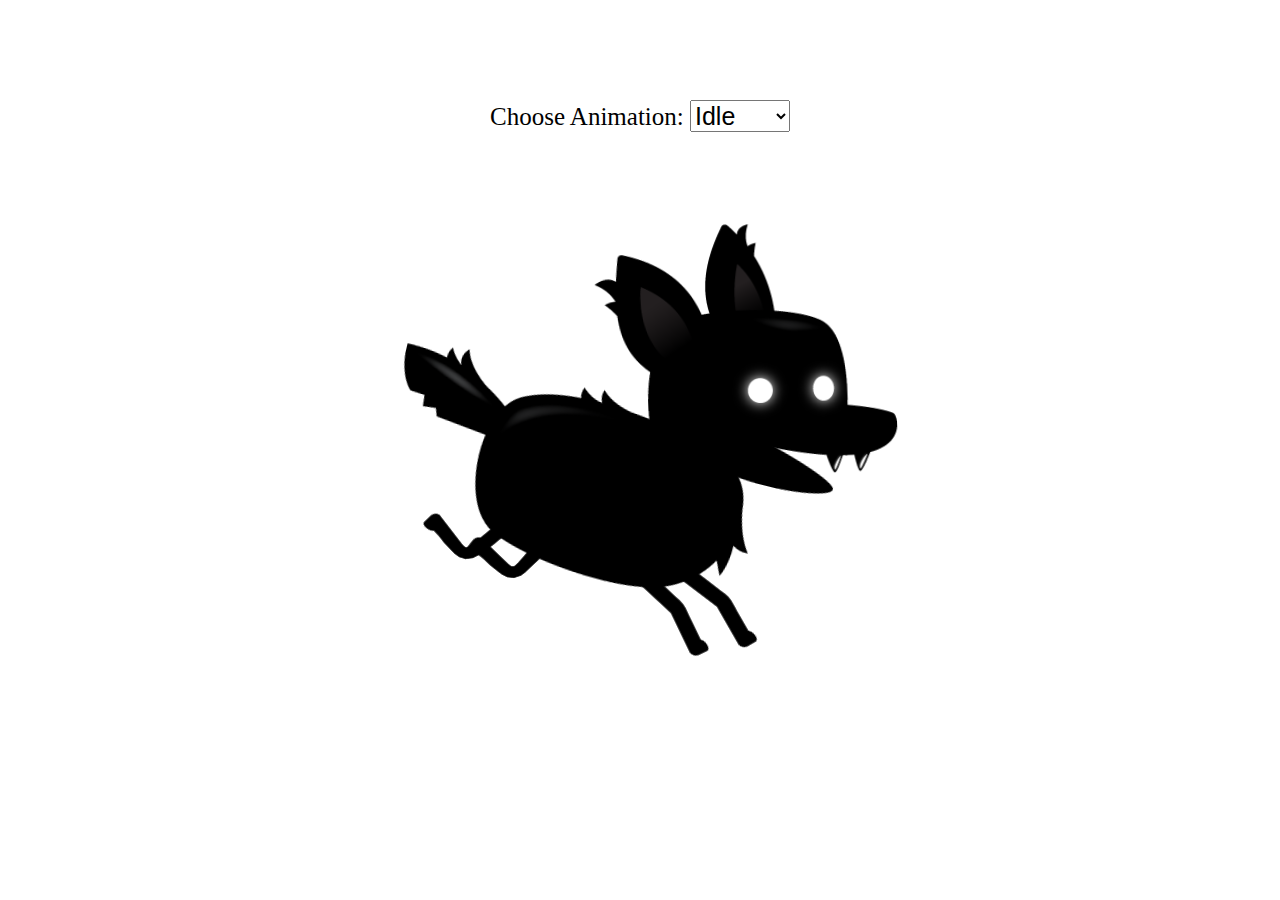
<file: index.html>
<!DOCTYPE html>
<html lang="en">
    <head>
        <title></title>
        <meta charset="UTF-8">
        <meta name="viewport" content="width=device-width, initial-scale=1">
        <link href="css/style.css" rel="stylesheet">
    </head>
    <body>
        <canvas id="canvas1"></canvas>
        <div class="controls">
            <label for="animations"> Choose Animation:</label>
            <select id="animations" name="animations">
                <option value="idle">Idle</option>
                <option value="jump">Jump</option>
                <option value="fall">Fall</option>
                <option value="run">Run</option>
                <option value="dizzy">Dizzy</option>
                <option value="sit">Sit</option>
                <option value="roll">Roll</option>
                <option value="bite">Bite</option>
                <option value="ko">K.O.</option>
                <option value="getHit">Get Hit</option>
            </select>
        </div>
      
        <script src="js/script.js"></script>
    </body>
</html>
</file>
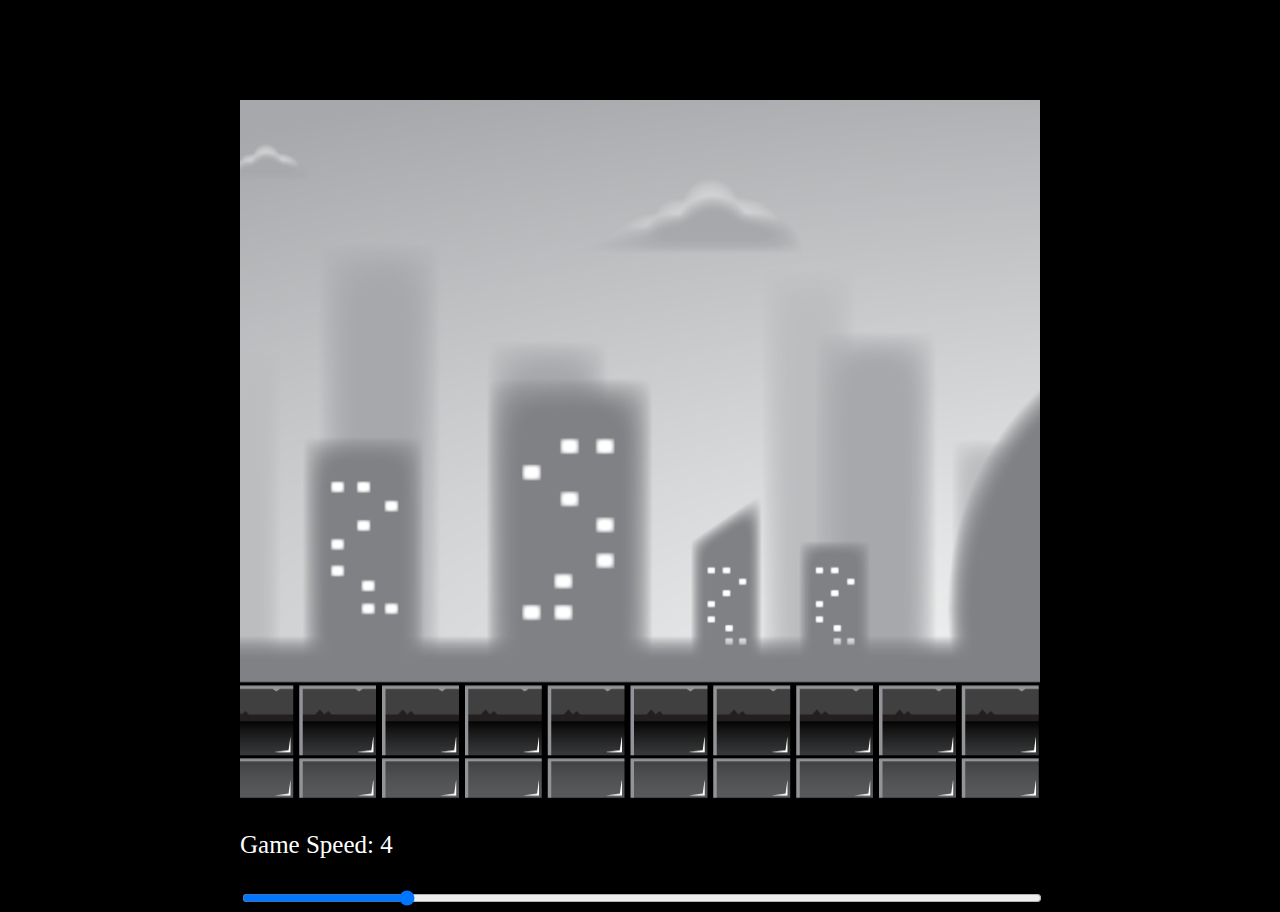
<file: background/index.html>
<!DOCTYPE html>
<html lang="en">
    <head>
        <title></title>
        <meta charset="UTF-8">
        <meta name="viewport" content="width=device-width, initial-scale=1">
        <link href="css/style.css" rel="stylesheet">
    </head>
    <body>
        <div id="container">
            <canvas id="canvas1"></canvas>
            <p>Game Speed:  <span id="showGameSpeed"></span></p>
            <input type="range" min="0" max="20" value="5" class="slider" id="slider">
        </div>
        
        <script src="js/script.js"></script>
    </body>
</html>
</file>
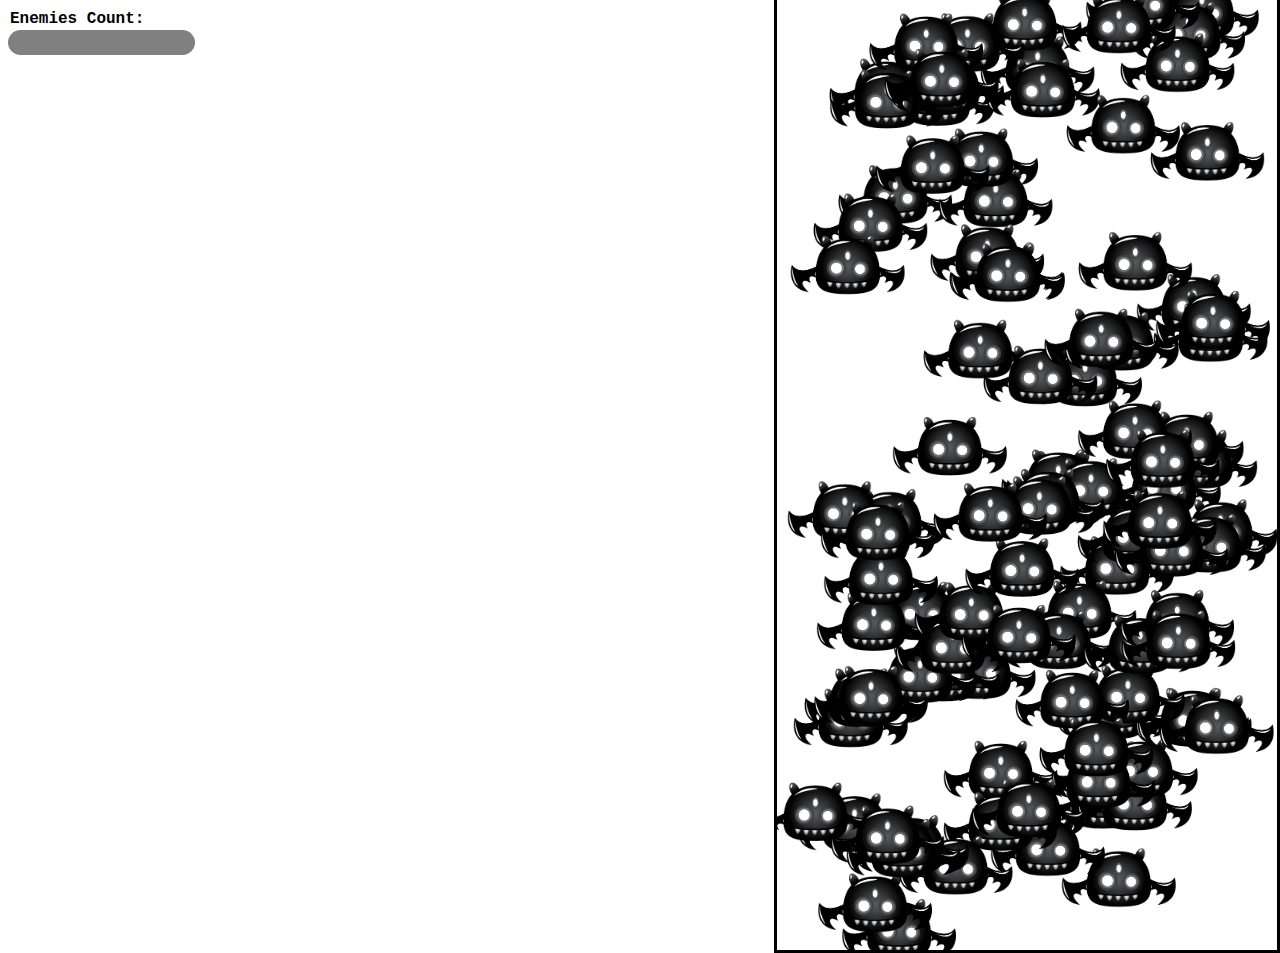
<file: Npc_movements/index.html>
<!DOCTYPE html>
<html lang="en">
    <head>
        <title></title>
        <meta charset="UTF-8">
        <meta name="viewport" content="width=device-width, initial-scale=1">
        <link href="css/style.css" rel="stylesheet">
    </head>
    <body>
        <div id="content">
            <label for="showEnemies">Enemies Count:<span id="enemiesCount"></span></label>
            <input class="enemies" id="enemiesAmount">
        </div>
        
        <canvas id="canvas1"></canvas>
        <script src="js/script.js"></script>
    </body>
</html>
</file>
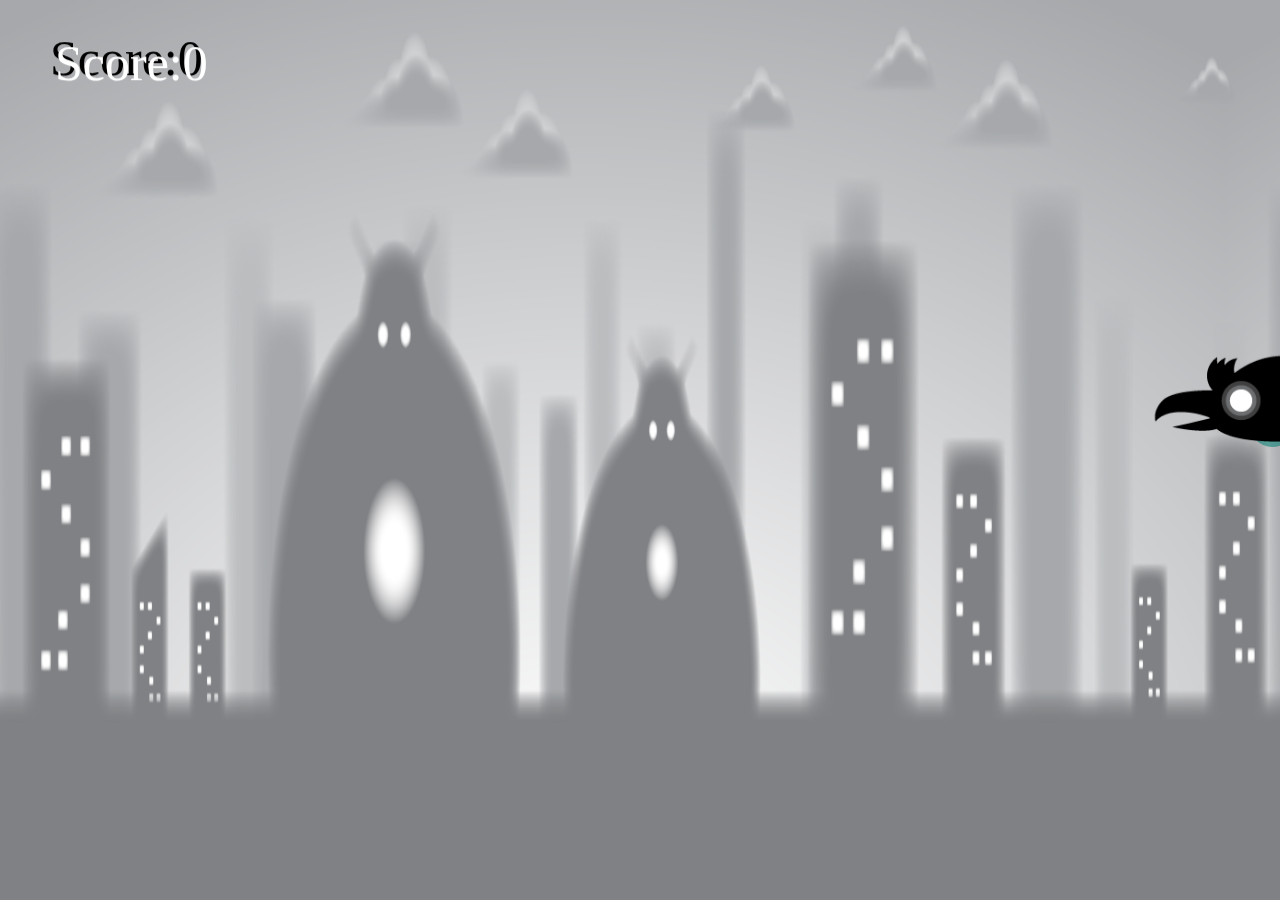
<file: point_shoot_game/index.html>
<!DOCTYPE html>
<html lang="en">
<head>
    <meta charset="UTF-8">
    <meta http-equiv="X-UA-Compatible" content="IE=edge">
    <meta name="viewport" content="width=device-width, initial-scale=1.0">
    <link href="css/style.css" rel="stylesheet"/>
    <title>Javascript game</title>
</head>
<body>
    <canvas id="backgroundCanvas2"></canvas>
    <canvas id="collisionCanvas"></canvas>
    <canvas id="canvas1"></canvas>
    
    <script src="js/script.js"></script>
</body>
</html>
</file>
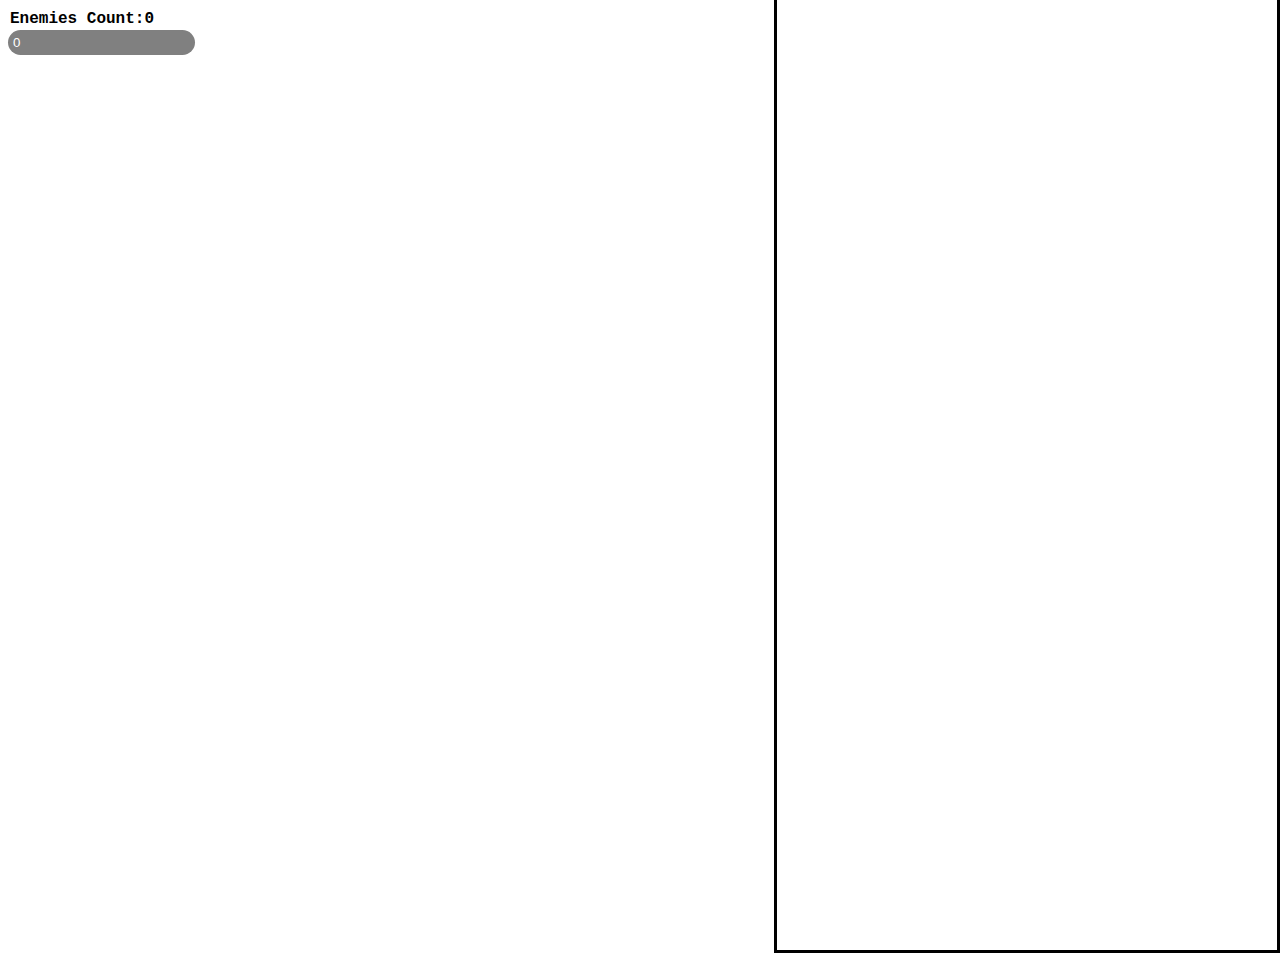
<file: Npc_movements/show-enemy1.html>
<!DOCTYPE html>
<html lang="en">
    <head>
        <title></title>
        <meta charset="UTF-8">
        <meta name="viewport" content="width=device-width, initial-scale=1">
        <link href="css/style.css" rel="stylesheet">
    </head>
    <body>
        <div id="content">
            <label for="showEnemies">Enemies Count:<span id="enemiesCount"></span></label>
            <input class="enemies" id="enemiesAmount">
        </div>
        
        <canvas id="canvas1"></canvas>
        <script src="js/enemy1.js"></script>
    </body>
</html>
</file>
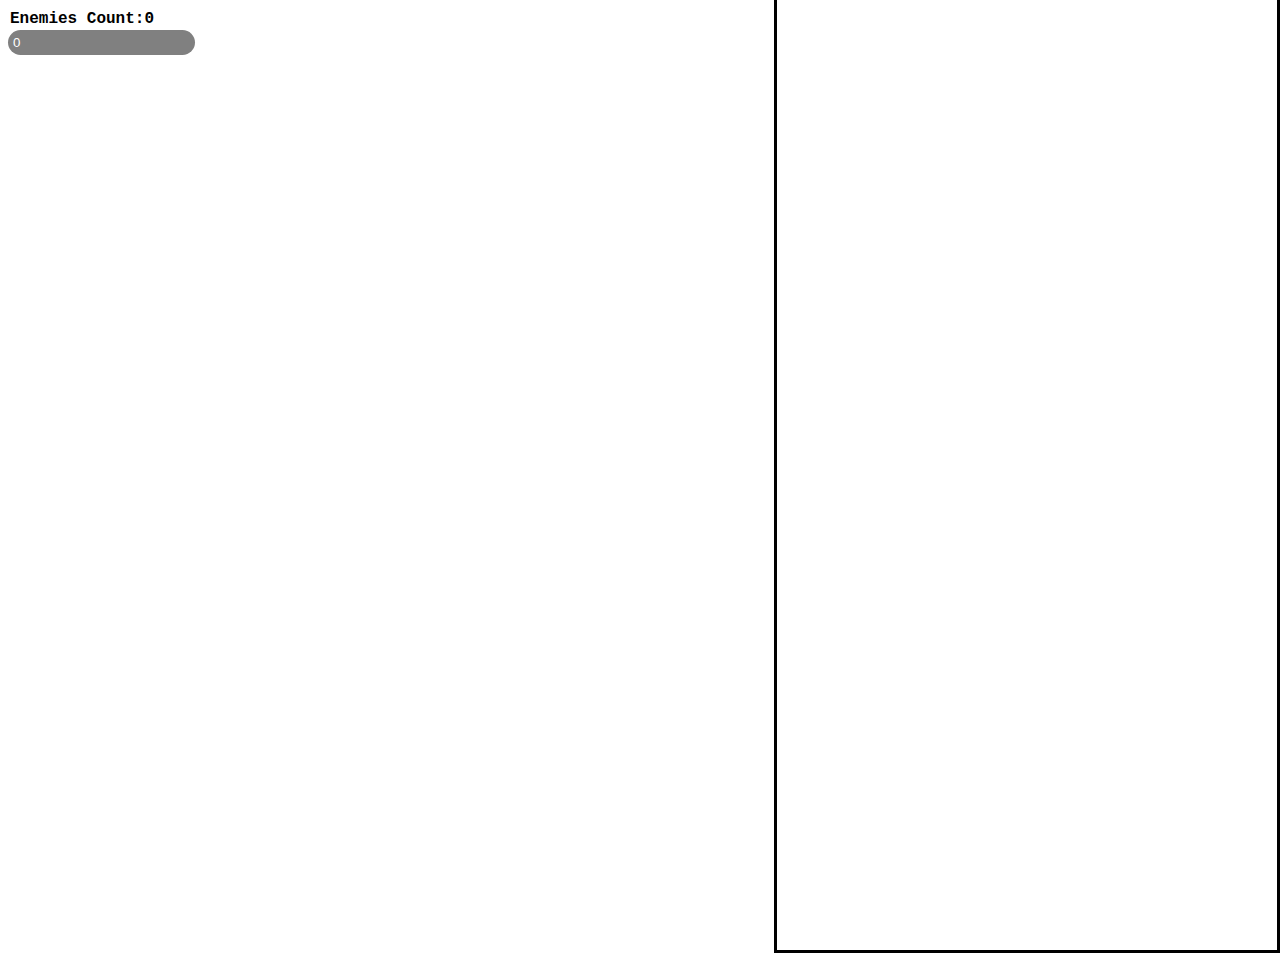
<file: Npc_movements/show-enemy2.html>
<!DOCTYPE html>
<html lang="en">
    <head>
        <title></title>
        <meta charset="UTF-8">
        <meta name="viewport" content="width=device-width, initial-scale=1">
        <link href="css/style.css" rel="stylesheet">
    </head>
    <body>
        <div id="content">
            <label for="showEnemies">Enemies Count:<span id="enemiesCount"></span></label>
            <input class="enemies" id="enemiesAmount">
        </div>
        
        <canvas id="canvas1"></canvas>
        <script src="js/enemy2.js"></script>
    </body>
</html>
</file>
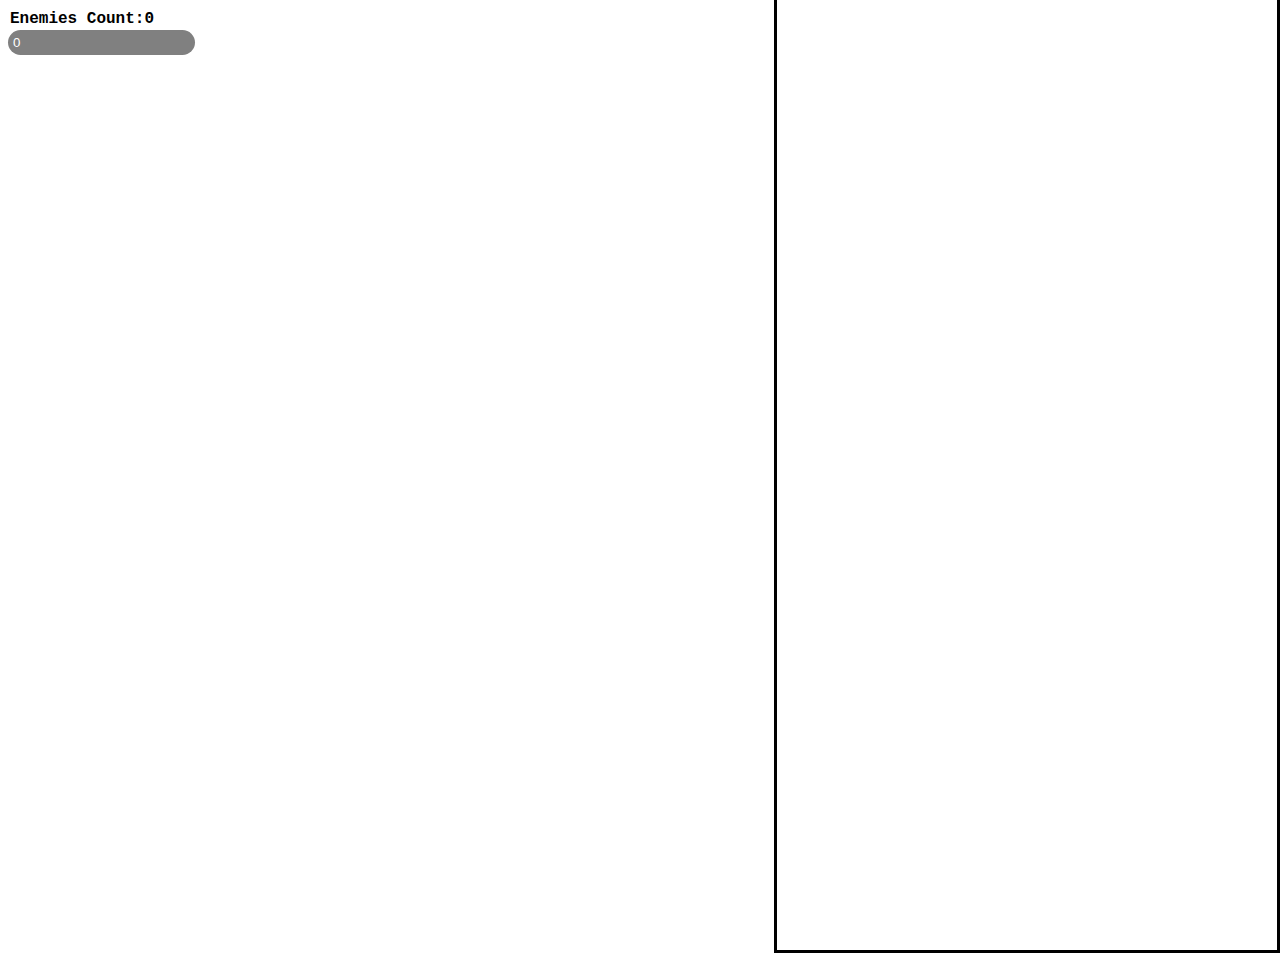
<file: Npc_movements/show-enemy3.html>
<!DOCTYPE html>
<html lang="en">
    <head>
        <title></title>
        <meta charset="UTF-8">
        <meta name="viewport" content="width=device-width, initial-scale=1">
        <link href="css/style.css" rel="stylesheet">
    </head>
    <body>
        <div id="content">
            <label for="showEnemies">Enemies Count:<span id="enemiesCount"></span></label>
            <input class="enemies" id="enemiesAmount">
        </div>
        
        <canvas id="canvas1"></canvas>
        <script src="js/enemy3.js"></script>
    </body>
</html>
</file>
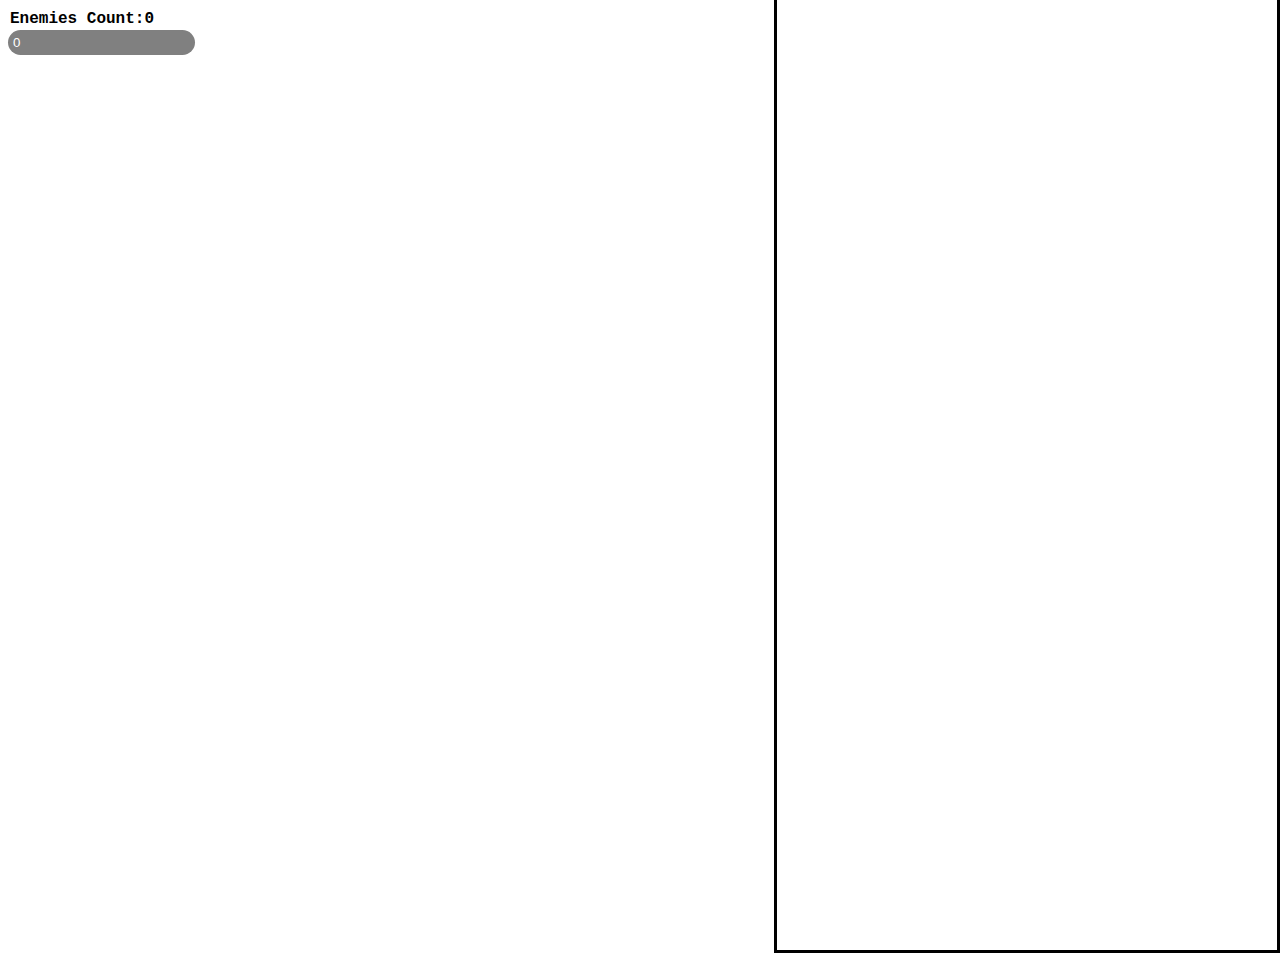
<file: Npc_movements/show-enemy3_v2.html>
<!DOCTYPE html>
<html lang="en">
    <head>
        <title></title>
        <meta charset="UTF-8">
        <meta name="viewport" content="width=device-width, initial-scale=1">
        <link href="css/style.css" rel="stylesheet">
    </head>
    <body>
        <div id="content">
            <label for="showEnemies">Enemies Count:<span id="enemiesCount"></span></label>
            <input class="enemies" id="enemiesAmount">
        </div>
        
        <canvas id="canvas1"></canvas>
        <script src="js/enemy3_v2.js"></script>
    </body>
</html>
</file>
<file: css/style.css>
#canvas1{
    position: absolute;
    top: 50%;
    left: 50%;
    transform: translate(-50%, -50%);
    width: 600px;
    height: 600px;
}

.controls{
    position: absolute;
    z-index: 10;
    top: 100px;
    left: 50%;
    transform: translateX(-50%);
}

.controls, select, option{
    font-size: 25px;
}
</file>
<file: background/css/style.css>
body{
    background-color: black;
}

#container{
    position: absolute;
    width: 800px;
    height: 700px;
    transform: translate(-50%, -50%);
    top: 50%;
    left: 50%;
    font-size: 25px;

}
#canvas1{
    position: relative;
    width: 800px;
    height: 700px;
}
#slider{
    width: 100%;
}
p{
    color: white;
}
</file>
<file: Npc_movements/css/style.css>
#canvas1{
    border: 3px solid black;
    position: absolute;
    top: 50%;
    right: 0;
    transform: translate(0, -50%);
    width: 500px;
    height: 1000px;
}

#content{
    position: relative;
    display: flex;
    flex-direction: column;
    width: 50%;
    align-items: flex-start;
    justify-content: center;
}
label{
    font-size: medium;
    font-weight: 700;
    font-family: 'Courier New', Courier, monospace;
    padding: 2px;
}
input{
    background-color: gray;
    padding: 5px;
    border: none;
    outline: none;
    outline-color: none;
    border-radius: 99px;
    color: white;
}
</file>
<file: point_shoot_game/css/style.css>
body{
   /* background: linear-gradient(to right, red, green, blue); */
    width: 100vw;
    height: 100vh;
    overflow: hidden;
}
canvas{
    position: absolute;
    top: 0;
    left: 0;
    width: 100%;
    height: 100%;
}

#collisionCanvas {
    opacity: 0;
}

#backgroundCanvas2{
    
    z-index: -1;
}
</file>
